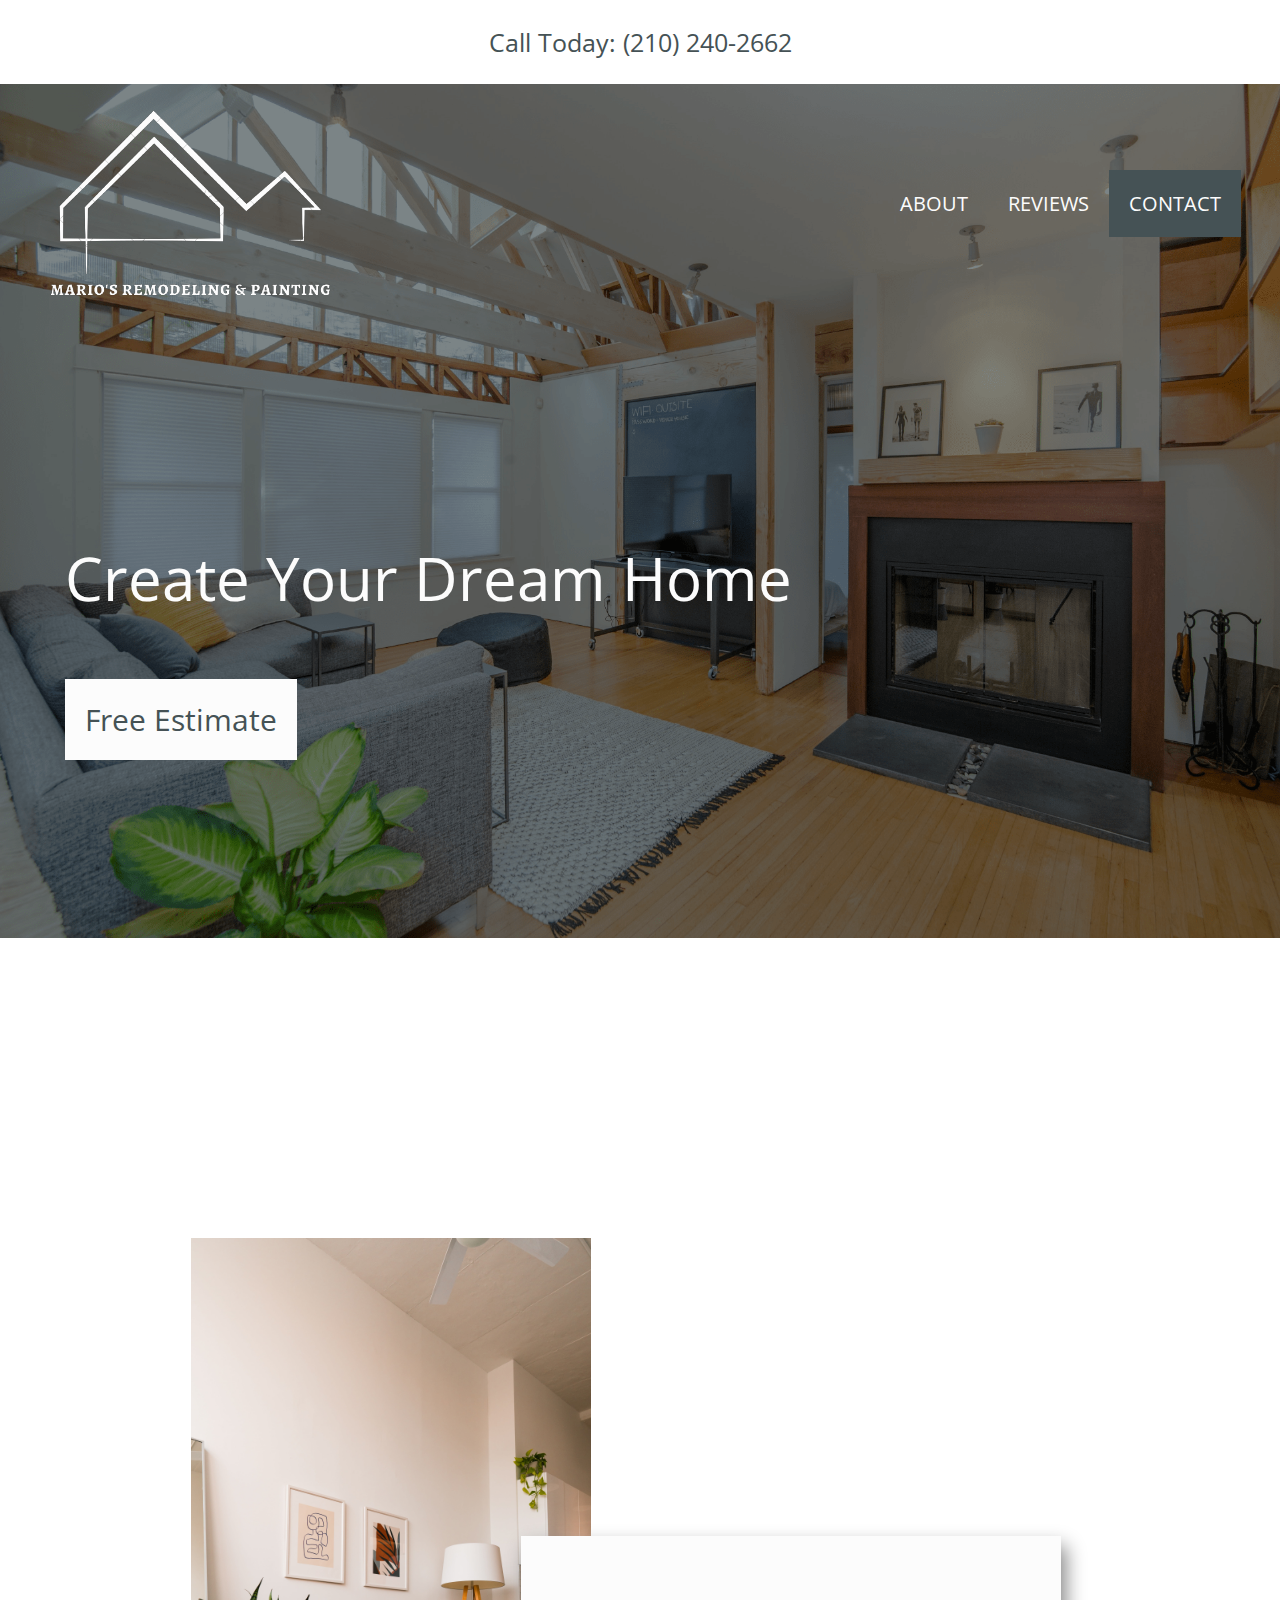
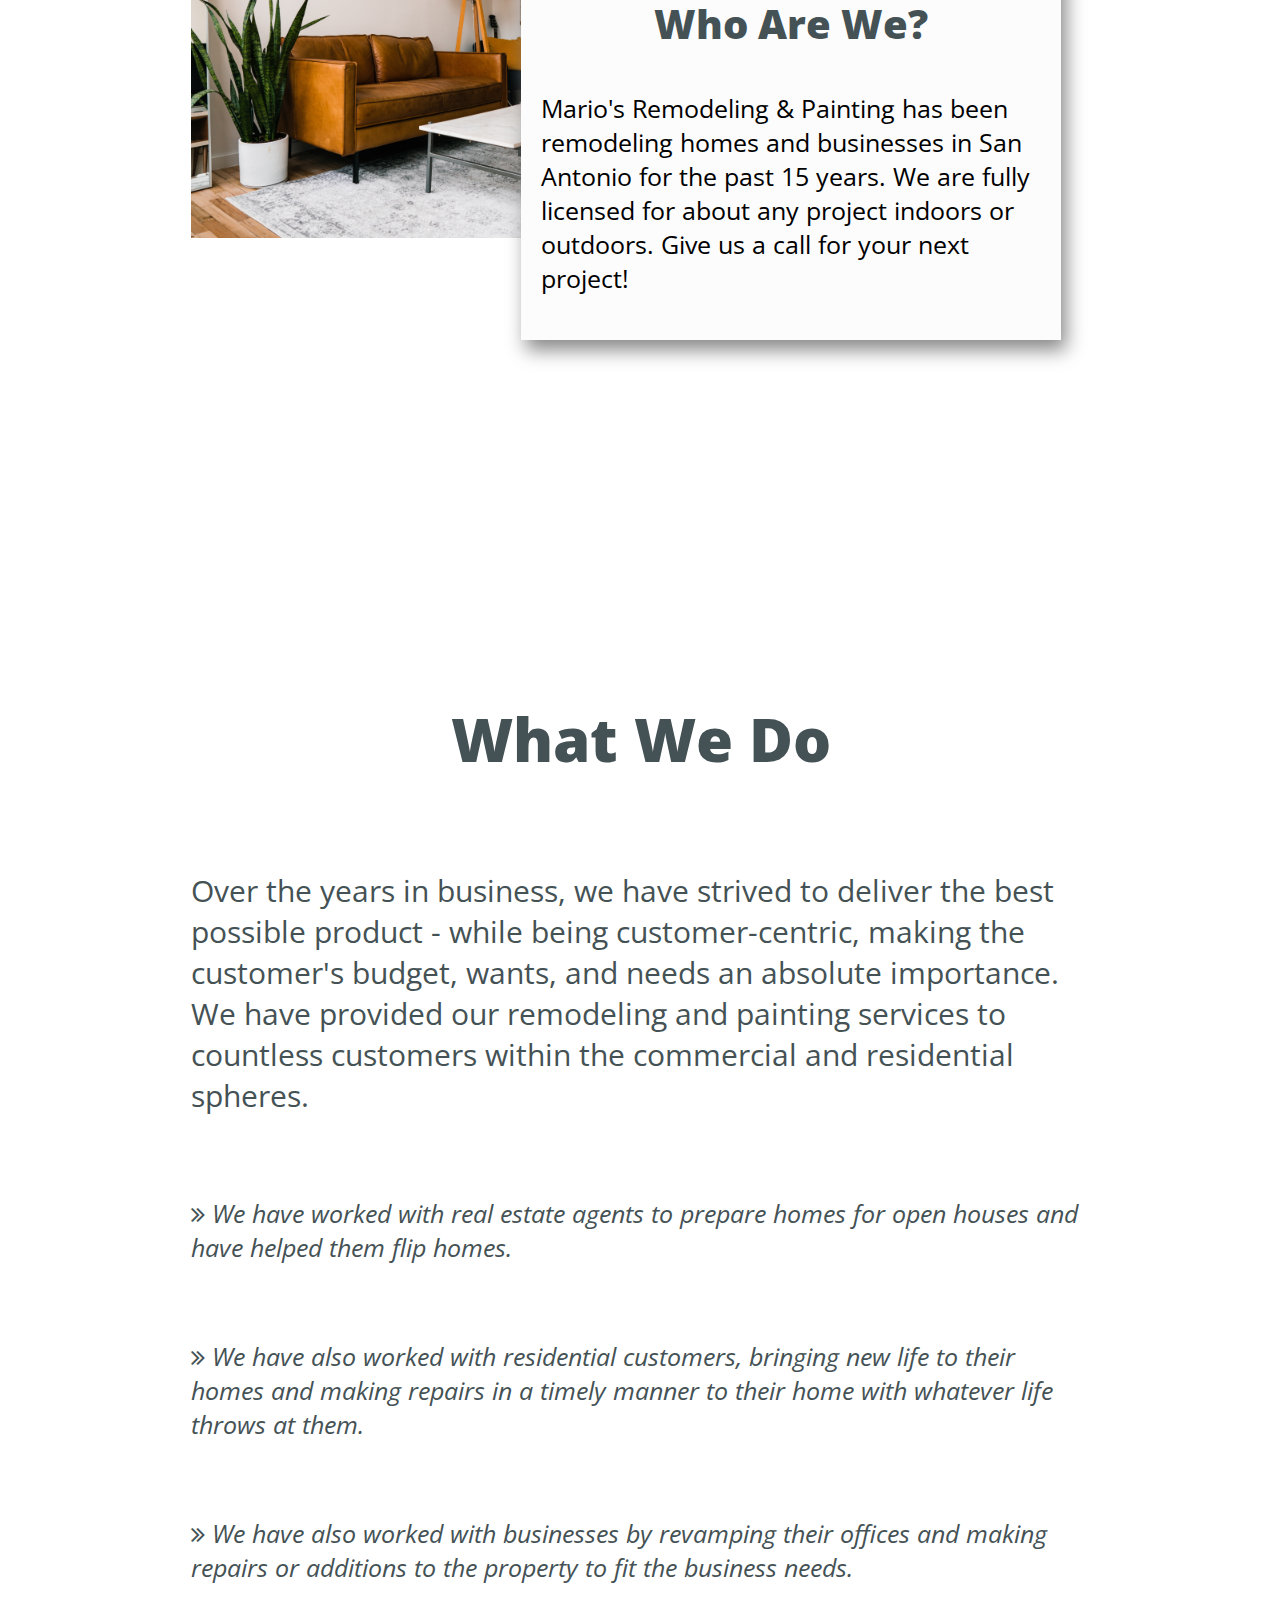
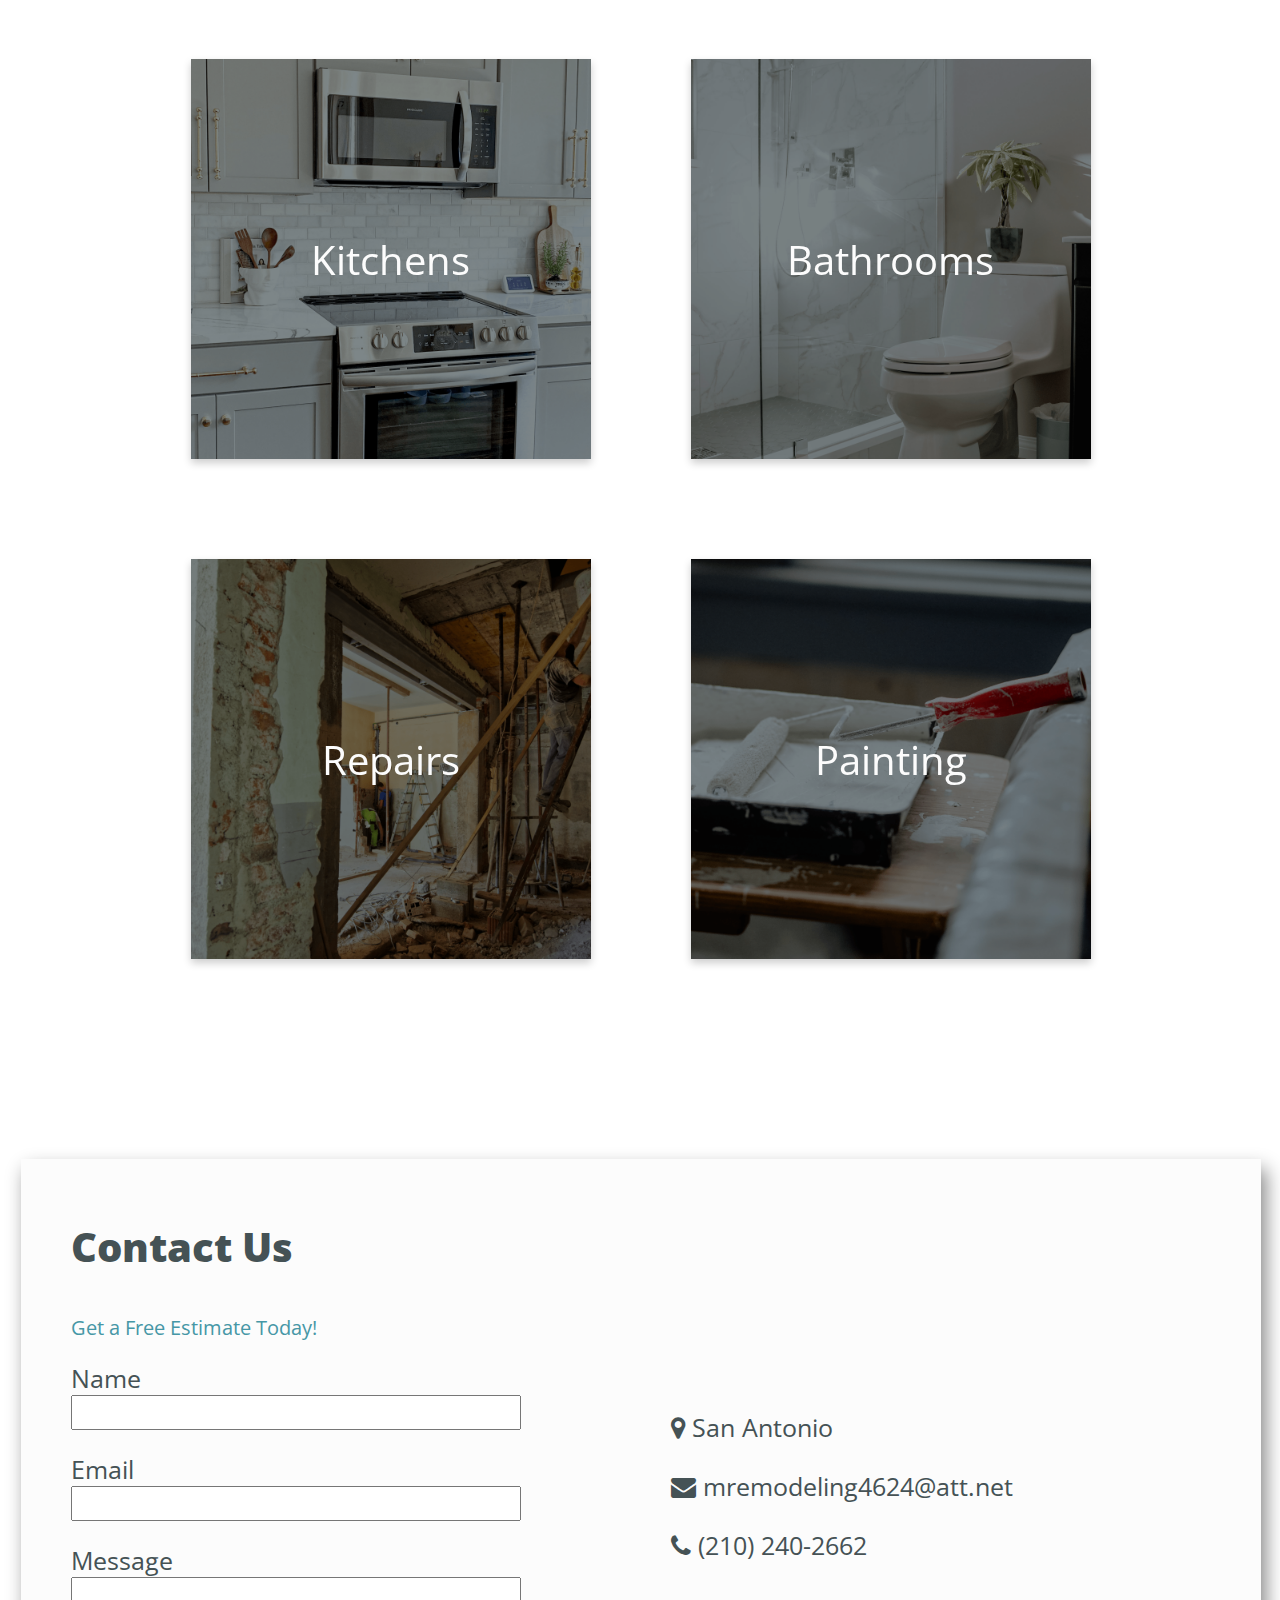
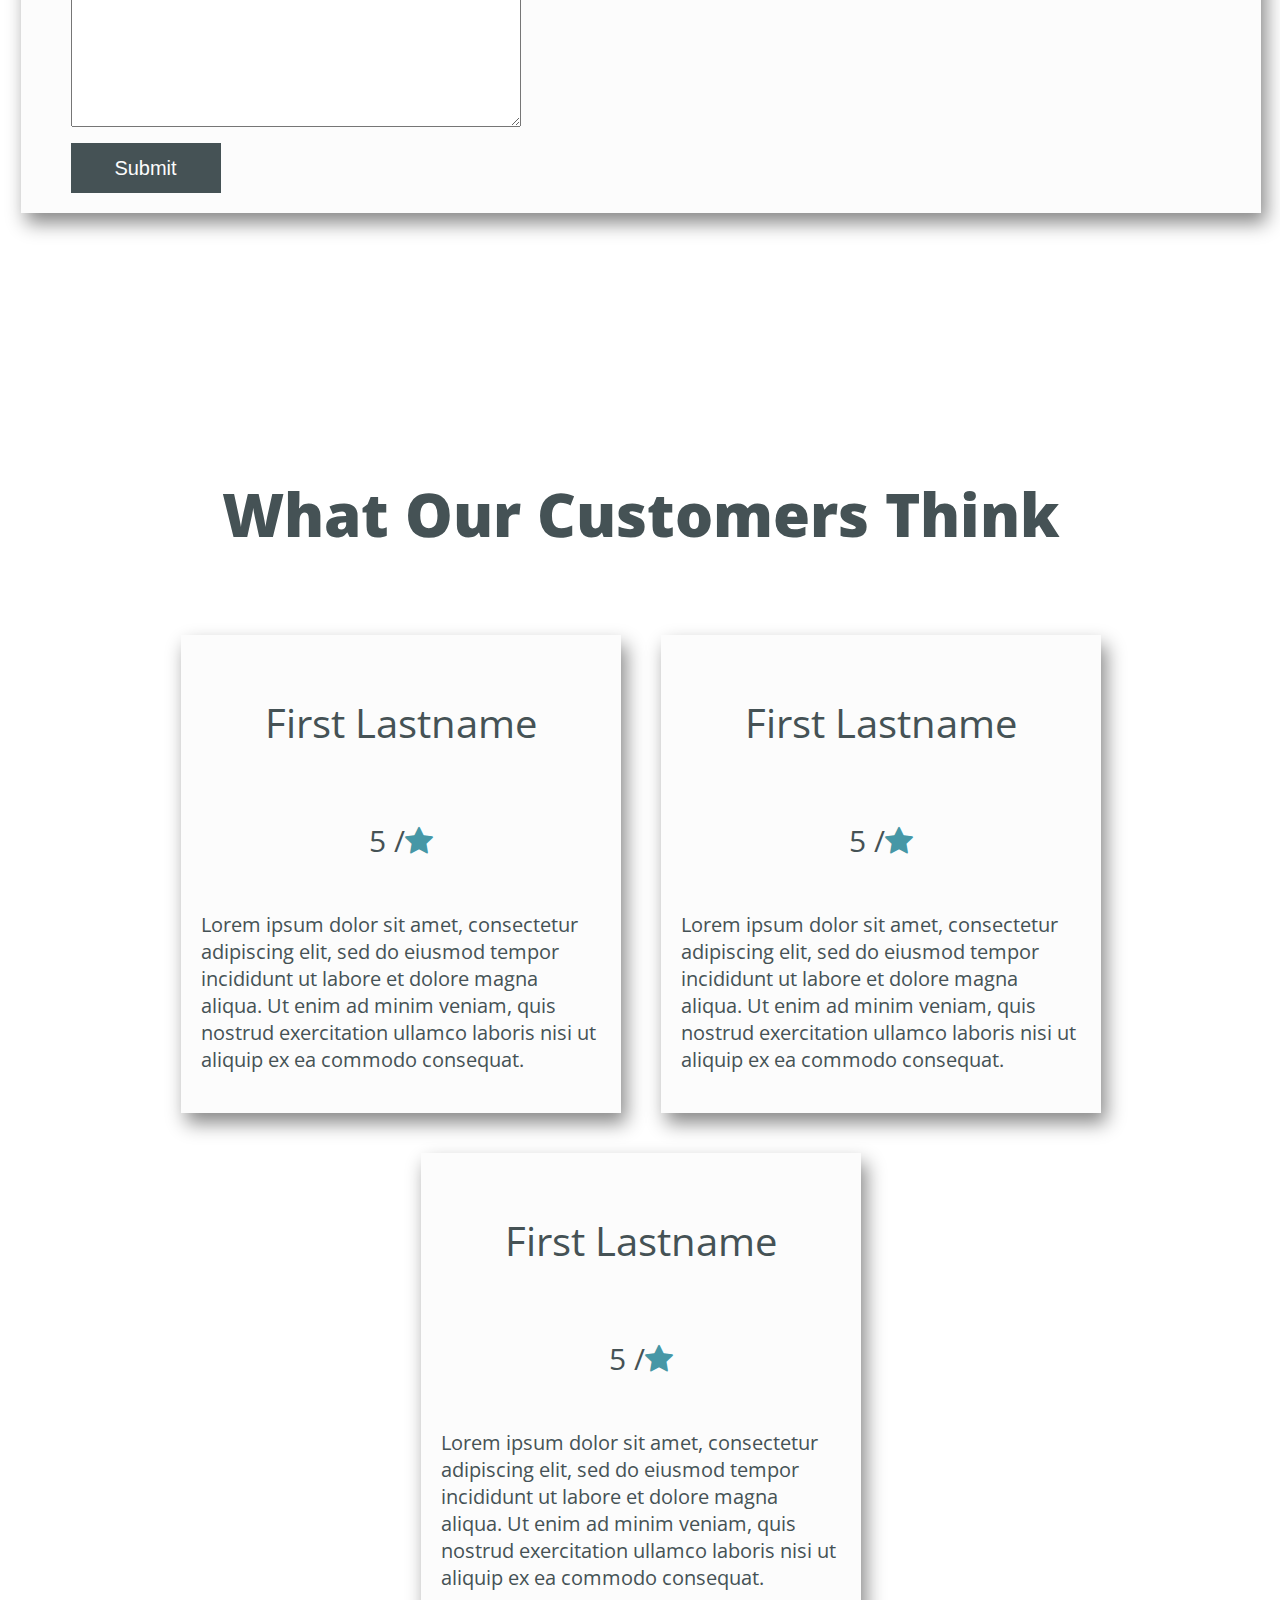
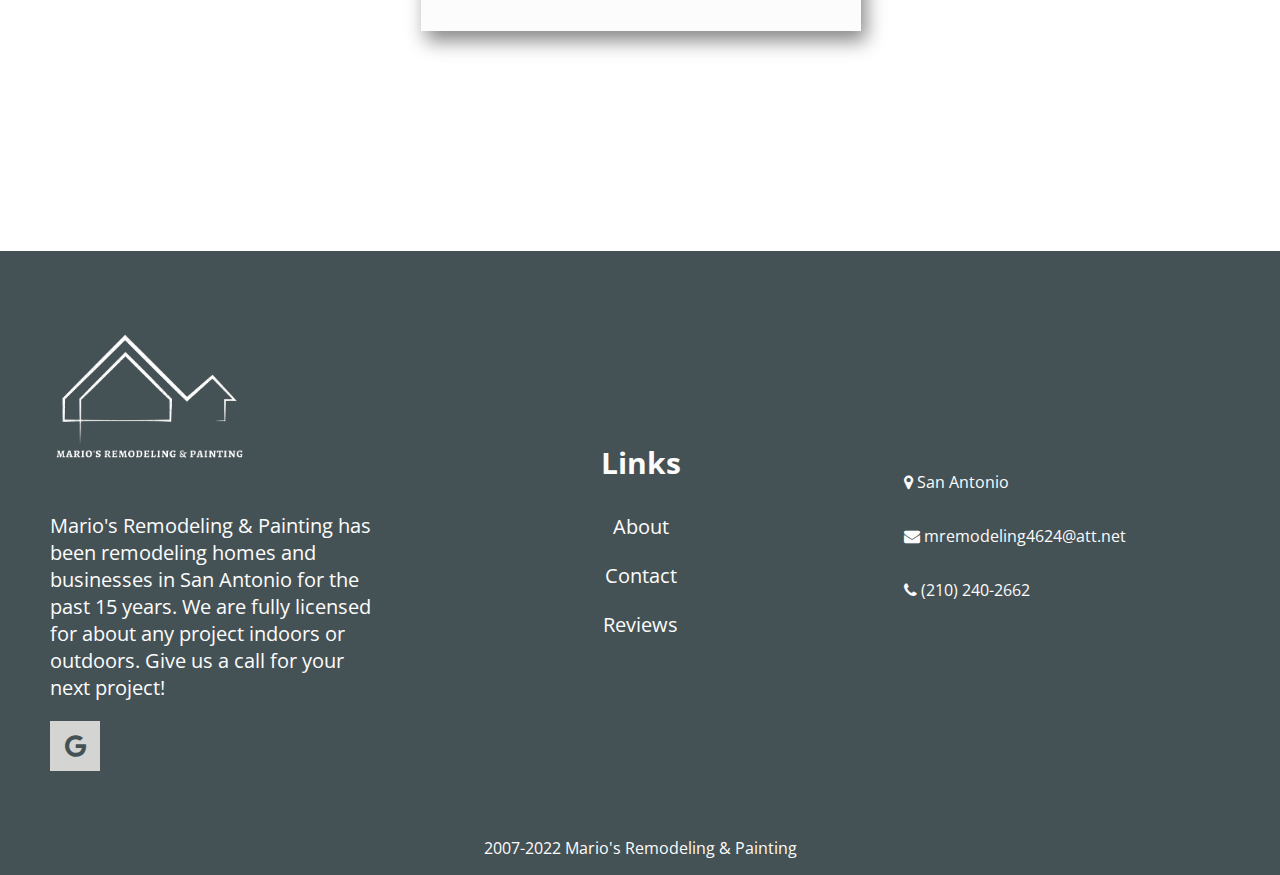
<file: index.html>
<html>
    <head>
        <title>Mario's Remodeling & Painting</title>
        <link rel="stylesheet" href="https://cdnjs.cloudflare.com/ajax/libs/font-awesome/4.7.0/css/font-awesome.min.css">
        <link rel="stylesheet" href="./styles/styles.css">
        <link href="https://fonts.googleapis.com/css2?family=Open+Sans&display=swap" rel="stylesheet">
    </head>

    <body>
      <div class="hero-container">
        <p class="hero-phonenumber">Call Today: <a href="tel:2102402662" class="phone-contact">(210) 240-2662</a></p>
      </div>
      <!--Banner (Hero Section)-->
      <div class="hero-container">
          <div class="hero-image-section">
              <img src="./images/bannerImage-min.png" class="hero-image"/>
          </div>
      </div>
      <div class="hero-container">
          <div class="hero-contents">
              <p class="hero-text">Create Your Dream Home</p>
              <a class="hero-button" href="#contact">Free Estimate</a>
          </div>
      </div>
      <div class="hero-container">
          <!--Navigation bar-->
          <div class="navigation-container">
              <span>
                  <img src="./images/MRP_Logo2-min.png" class="nav-logo"/>
              </span>

              <div class="nav-menu-contianer hide-mobile">
                  <a class="nav-menu-item" href="#about">ABOUT</a>
                  <a class="nav-menu-item" href="#reviews">REVIEWS</a>
                  <a class="nav-menu-item nav-menu-contact" href="#contact">CONTACT</a>
              </div>
              <div class="nav-menu-contianer hide-desktop">
                <a class="nav-menu-item nav-menu-contact" href="#contact">CONTACT</a>
            </div>
          </div>
      </div>

        <!--About Us Section-->
        <div class="about-container">
            <div class="about-section" id="about">
                <img src="./images/aboutImage-min.jpg" class="about-image"/>
                <div class="about-section-box">
                    <p class="about-title">Who Are We?</p>
                    <p class="about-text">Mario's Remodeling & Painting has been remodeling homes and businesses in San Antonio for the past 15 years. We are fully licensed for about any project indoors or outdoors. Give us a call for your next project!</p>
                </div>
            </div>
        </div>

        <!--What we do section-->
        <div class="what-we-do-container hide-mobile">
            <p class="what-we-do-title">What We Do</p>
            <div class="what-we-do-header-text-container">
              <p class="what-we-do-header-text-intro">Over the years in business, we have strived to deliver the best possible product - while being customer-centric, making the customer's budget, wants, and needs an absolute importance. We have provided our remodeling and painting services to countless customers within the commercial and residential spheres.</p>
              <p class="what-we-do-header-text-example"><i class="fa fa-angle-double-right"></i> We have worked with real estate agents to prepare homes for open houses and have helped them flip homes.</p>
              <p class="what-we-do-header-text-example"><i class="fa fa-angle-double-right"></i> We have also worked with residential customers, bringing new life to their homes and making repairs in a timely manner to their home with whatever life throws at them.</p>
              <p class="what-we-do-header-text-example"><i class="fa fa-angle-double-right"></i> We have also worked with businesses by revamping their offices and making repairs or additions to the property to fit the business needs.</p>
            </div>
            <div class="what-we-do-section">
                <div class="flip-card">
                    <div class="flip-card-inner">
                      <div class="flip-card-front">
                        <div class="wwd-card-text-container"><p class="what-we-do-text-title">Kitchens</p></div>
                        <img src="./images/kitchenImageFilter-min.png" class="what-we-do-image ">
                      </div>
                      <div class="flip-card-back">
                        <h1>Kitchens</h1>
                        <div class="card-list"> 
                          <p>• Countertops</p>
                          <p>• Backsplashes</p>
                          <p>• Flooring</p>
                          <p>• Painting</p>
                        </div>
                      </div>
                    </div>
                  </div>
                  <div class="flip-card">
                    <div class="flip-card-inner">
                      <div class="flip-card-front">
                        <div class="wwd-card-text-container"><p class="what-we-do-text-title">Bathrooms</p></div>
                        <img src="./images/bathroomImageFilter-min.png" class="what-we-do-image ">
                      </div>
                      <div class="flip-card-back">
                        <h1>Bathrooms</h1>
                        <div class="card-list"> 
                          <p>• Tub & Shower Installation</p>
                          <p>• Toilet replacement/Installation</p>
                          <p>• Flooring</p>
                          <p>• Painting</p>
                        </div> 
                      </div>
                    </div>
                  </div>
                  <div class="flip-card">
                    <div class="flip-card-inner">
                      <div class="flip-card-front">
                        <div class="wwd-card-text-container"><p class="what-we-do-text-title">Repairs</p></div>
                        <img src="./images/repairImageFilter-min.png" class="what-we-do-image ">
                      </div>
                      <div class="flip-card-back">
                        <h1>Repairs/General</h1> 
                          <div class="card-list"> 
                            <p>• Sheetrock</p>
                            <p>• Doors</p>
                            <p>• Insulation</p>
                            <p>• Fencing</p>
                            <p>• Siding</p>
                            <p>• Windows</p>   
                          </div>
                      </div>
                    </div>
                  </div>
                  <div class="flip-card">
                    <div class="flip-card-inner">
                      <div class="flip-card-front">
                        <div class="wwd-card-text-container"><p class="what-we-do-text-title">Painting</p></div>
                        <img src="./images/paintingImageFilter-min.png" class="what-we-do-image ">
                      </div>
                      <div class="flip-card-back">
                        <h1>Painting</h1> 
                          <div class="card-list"> 
                            <p>• Interior</p>
                            <p>• Exterior</p>
                            <p>• Staining</p>
                          </div>         
                      </div>
                    </div>
                  </div>
            </div>
        </div>

      <div class="what-we-do-container hide-desktop">
        <p class="what-we-do-title">What We Do</p>
        <div class="what-we-do-header-text-container">
          <p class="what-we-do-header-text-intro">Over the years in business, we have strived to deliver the best possible product - while being customer-centric, making the customer's budget, wants, and needs an absolute importance. We have provided our remodeling and painting services to countless customers within the commercial and residential spheres.</p>
          <p class="what-we-do-header-text-example"><i class="fa fa-angle-double-right"></i> We have worked with real estate agents to prepare homes for open houses and have helped them flip homes.</p>
          <p class="what-we-do-header-text-example"><i class="fa fa-angle-double-right"></i> We have also worked with residential customers, bringing new life to their homes and making repairs in a timely manner to their home with whatever life throws at them.</p>
          <p class="what-we-do-header-text-example"><i class="fa fa-angle-double-right"></i> We have also worked with businesses by revamping their offices and making repairs or additions to the property to fit the business needs.</p>
        </div>
        <div class="what-we-do-section">

          <div class="flip-card-front">
            <div class="wwd-card-text-container"><p class="what-we-do-text-title">Kitchens</p></div>
            <img src="./images/kitchenImageFilter-min.png" class="what-we-do-image ">
          </div>
          <div class="flip-card-back">
            <p class="flip-card-back-title">Kitchens</p> 
            <div class="card-list"> 
              <p class="flip-card-back-text">• Countertops</p>
              <p class="flip-card-back-text">• Backsplashes</p>
              <p class="flip-card-back-text">• Flooring</p>
              <p class="flip-card-back-text">• Painting</p>
            </div>
          </div>

          <div class="flip-card-front">
            <div class="wwd-card-text-container"><p class="what-we-do-text-title">Bathrooms</p></div>
            <img src="./images/bathroomImageFilter-min.png" class="what-we-do-image ">
          </div>
          <div class="flip-card-back">
            <p class="flip-card-back-title">Bathrooms</p>
            <div class="card-list"> 
              <p class="flip-card-back-text">• Tub & Shower Installation</p>
              <p class="flip-card-back-text">• Toilet replacement/Installation</p>
              <p class="flip-card-back-text">• Flooring</p>
              <p class="flip-card-back-text">• Painting</p>
            </div>  
          </div>

          <div class="flip-card-front">
            <div class="wwd-card-text-container"><p class="what-we-do-text-title">Repairs</p></div>
            <img src="./images/repairImageFilter-min.png" class="what-we-do-image ">
          </div>
          <div class="flip-card-back">
            <p class="flip-card-back-title">Repairs/General</p>
            <div class="card-list"> 
              <p class="flip-card-back-text">• Sheetrock</p>
              <p class="flip-card-back-text">• Doors</p>
              <p class="flip-card-back-text">• Flooring</p>
              <p class="flip-card-back-text">• Insulation</p>
              <p class="flip-card-back-text">• Fencing</p>
              <p class="flip-card-back-text">• Siding</p>
              <p class="flip-card-back-text">• Windows</p>   
            </div> 
          </div>

          <div class="flip-card-front">
            <div class="wwd-card-text-container"><p class="what-we-do-text-title">Painting</p></div>
            <img src="./images/paintingImageFilter-min.png" class="what-we-do-image ">
          </div>
          <div class="flip-card-back">
            <p class="flip-card-back-title">Painting</p> 
            <div class="card-list"> 
              <p class="flip-card-back-text">• Interior</p>
              <p class="flip-card-back-text">• Exterior</p>
              <p class="flip-card-back-text">• Staining</p>
            </div>  
          </div>
        </div>
      </div>

      <!--Contact us section-->
      <div class="contact-container" id="contact">
        <div class="contact-section">
          <div class="contact-right-section">
            <p class="contact-title">Contact Us</p>
            <p class="contact-subtitle">Get a Free Estimate Today!</p>

            <form>
              <label for="user_name" class="contact-label-text">Name</label><br>
              <input type="text" id="user_name" name="user_name" class="contact-input-field"/><br><br>

              <label for="user_email" class="contact-label-text">Email</label><br>
              <input type="email" id="user_email" name="user_email" class="contact-input-field"/><br><br>

              <label for="user_message" class="contact-label-text">Message</label><br>
              <textarea id="user_message" name="user_message" class="contact-message-field"></textarea><br>
            </form>
            <button class="contact-submit-button">Submit</button>
          </div>

          <div class="contact-left-section">
            <p><i class="fa fa-map-marker"></i> San Antonio</p>
            <p><i class="fa fa-envelope"></i> mremodeling4624@att.net</p>
            <p><i class="fa fa-phone"></i> <a href="tel:2102402662" class="phone-contact">(210) 240-2662</a></p>
          </div>
        </div>
      </div>


      <!--Customer feedback section-->
      <div class="feedback-container" id="reviews">
        <p class="feedback-title">What Our Customers Think</p>
        <div class="feedback-section">
          <div class="feedback-card">
            <p class="feedback-card-name">First Lastname</p>
            <p class="feedback-card-raiting">5 /<i class="fa fa-star feedback-card-raiting-star"></i></p>
            <p class="feedback-card-text">Lorem ipsum dolor sit amet, consectetur adipiscing elit, sed do eiusmod tempor incididunt ut labore et dolore magna aliqua. Ut enim ad minim veniam, quis nostrud exercitation ullamco laboris nisi ut aliquip ex ea commodo consequat.</p>
          </div>
          <div class="feedback-card">
            <p class="feedback-card-name">First Lastname</p>
            <p class="feedback-card-raiting">5 /<i class="fa fa-star feedback-card-raiting-star"></i></p>
            <p class="feedback-card-text">Lorem ipsum dolor sit amet, consectetur adipiscing elit, sed do eiusmod tempor incididunt ut labore et dolore magna aliqua. Ut enim ad minim veniam, quis nostrud exercitation ullamco laboris nisi ut aliquip ex ea commodo consequat.</p>
          </div>
          <div class="feedback-card">
            <p class="feedback-card-name">First Lastname</p>
            <p class="feedback-card-raiting">5 /<i class="fa fa-star feedback-card-raiting-star"></i></p>
            <p class="feedback-card-text">Lorem ipsum dolor sit amet, consectetur adipiscing elit, sed do eiusmod tempor incididunt ut labore et dolore magna aliqua. Ut enim ad minim veniam, quis nostrud exercitation ullamco laboris nisi ut aliquip ex ea commodo consequat.</p>
          </div>
        </div>
      </div>


      <!--Footer-->
      <div class="footer-container">
        <div class="footer-section">
          <div class="footer-left">
            <img src="./images/MRP_Logo2.png" class="footer-logo"/>
            <p class="footer-normal-text">Mario's Remodeling & Painting has been remodeling homes and businesses in San Antonio for the past 15 years. We are fully licensed for about any project indoors or outdoors. Give us a call for your next project!</p>
            <div>
              <button class="footer-social-button"><i class="fa fa-google"></i></button>
            </div>
          </div>

          <div class="footer-middle">
            <p class="footer-title-text">Links</p>
            <a class="footer-normal-text" href="#about">About</a><br>
            <a class="footer-normal-text" href="#contact">Contact</a><br>
            <a class="footer-normal-text" href="#reviews">Reviews</a><br>
          </div>

          <div class="footer-right">
            <p class="footer-normal-text-contact"><i class="fa fa-map-marker"></i> San Antonio</p>
            <p class="footer-normal-text-contact"><i class="fa fa-envelope"></i> mremodeling4624@att.net</p>
            <p class="footer-normal-text-contact"><i class="fa fa-phone"></i> <a href="tel:2102402662" class="phone-footer">(210) 240-2662</a></p>
          </div>
        </div>
        <p class="footer-final-text">2007-2022 Mario's Remodeling & Painting</p>
      </div>




    </body>
</html>
</file>
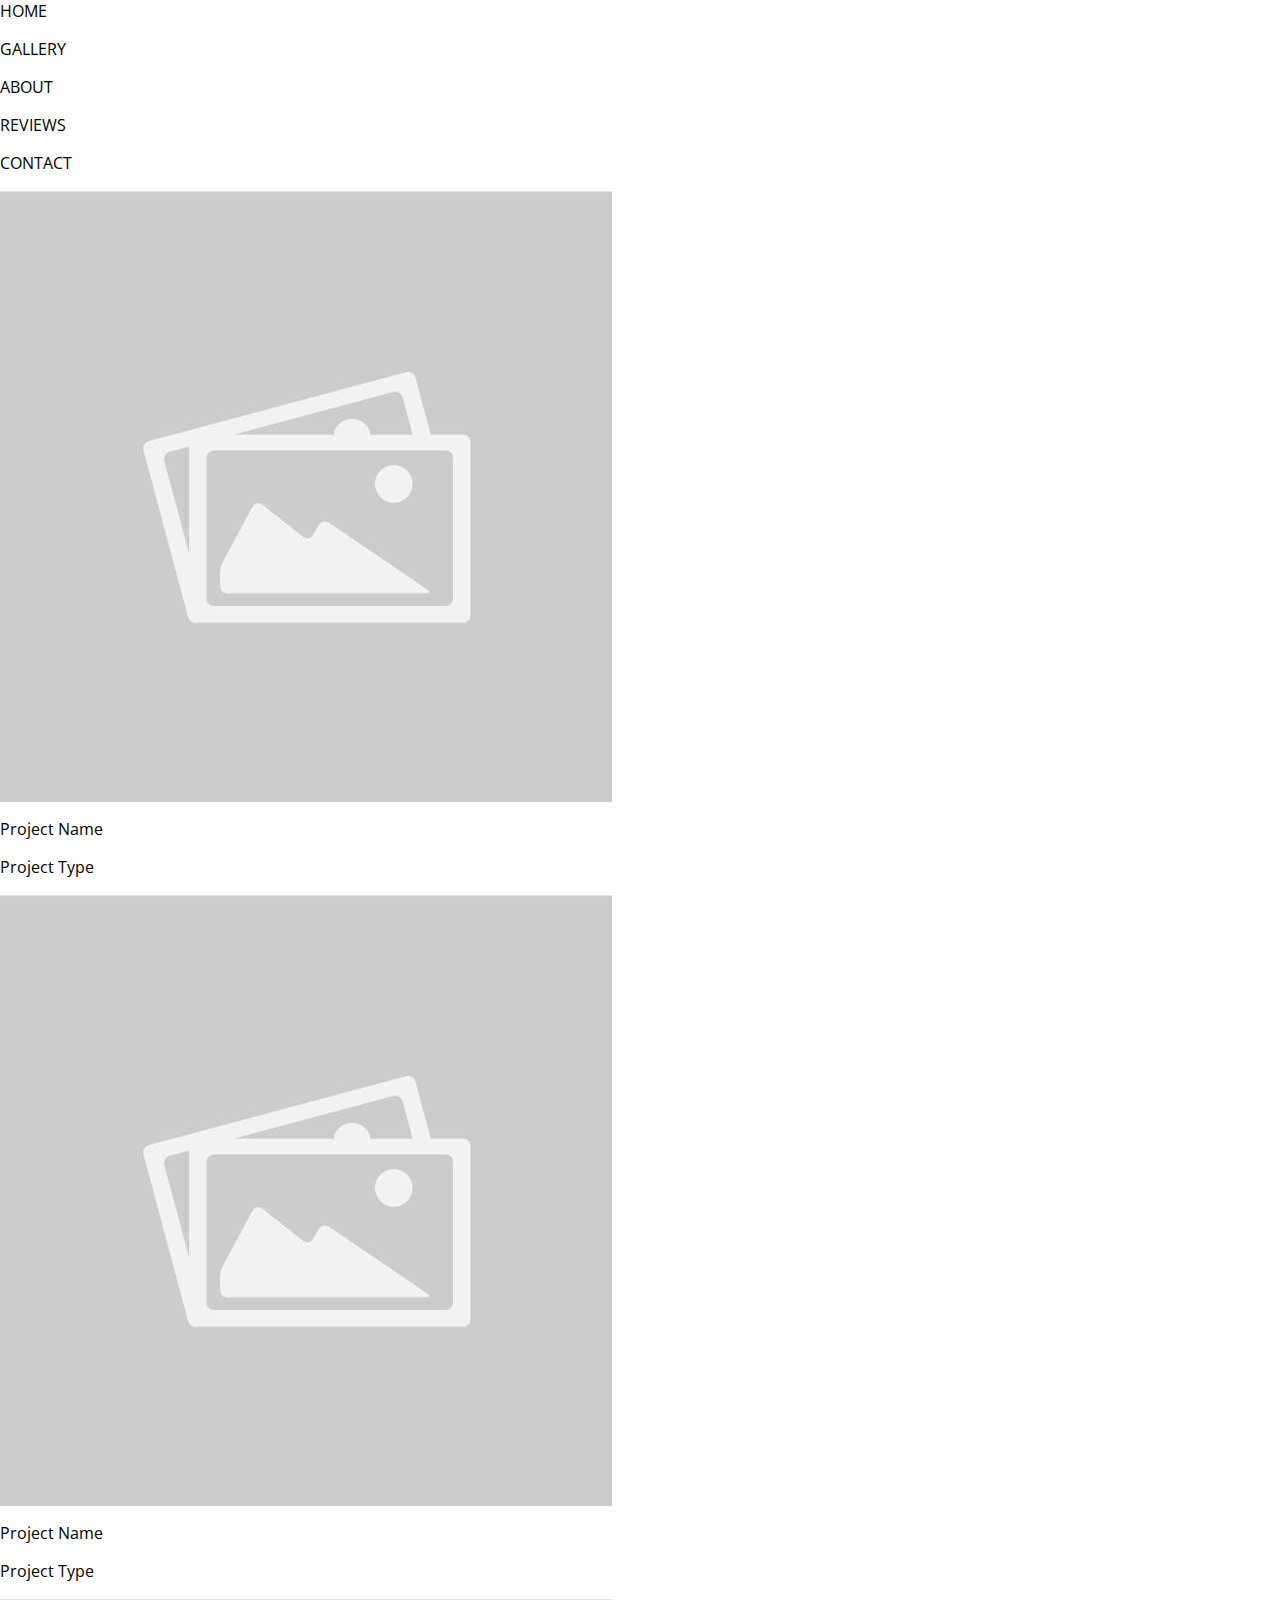
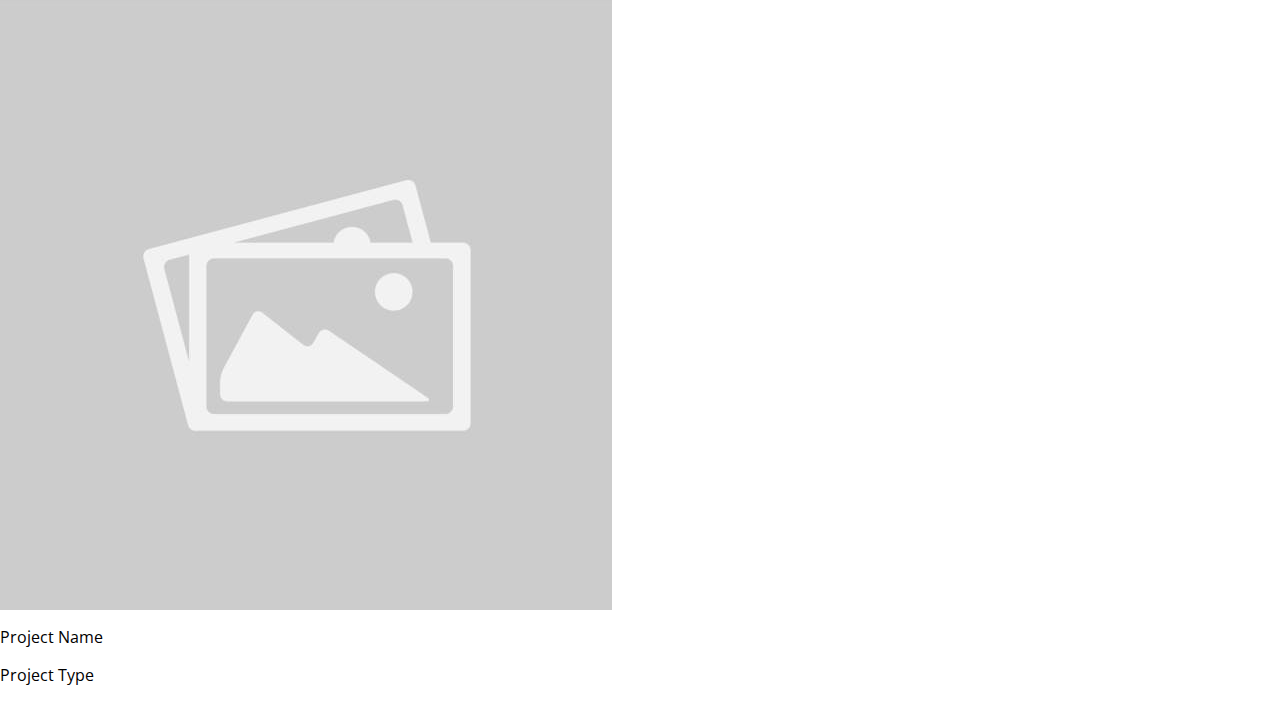
<file: gallery.html>
<html>
    <head>
        <title>Gallery</title>
        <link rel="stylesheet" href="https://cdnjs.cloudflare.com/ajax/libs/font-awesome/4.7.0/css/font-awesome.min.css">
        <link rel="stylesheet" href="./styles/styles.css">
        <link href="https://fonts.googleapis.com/css2?family=Open+Sans&display=swap" rel="stylesheet">
    </head>

    <body>
        <div>
            <p>HOME</p>
            <p>GALLERY</p>
            <p>ABOUT</p>
            <p>REVIEWS</p>
            <p>CONTACT</p>
        </div>

        <!-- Project Card Container -->
        <div>
            <div>
                <img src="./images/placeholder.jpg"/>
                <p>Project Name</p>
                <p>Project Type</p>
            </div>
            <div>
                <img src="./images/placeholder.jpg"/>
                <p>Project Name</p>
                <p>Project Type</p>
            </div>
            <div>
                <img src="./images/placeholder.jpg"/>
                <p>Project Name</p>
                <p>Project Type</p>
            </div>
        </div>

    </body>
</html>
</file>
<file: styles/styles.css>
body
{
    margin: 0 0 0 0;
    padding: 0 0 0 0;
    font-family: 'Open Sans', sans-serif;
    margin-right: -1px;
}

a
{
    text-decoration: none;
}

.phone-footer
{
    color: #fcfcfc;
}

.phone-contact
{
    color: #455255;
}

@media only screen and (min-width: 1050px)
{
    .hero-container
    {
        display:flex;
        justify-content: center;
        align-items: center;
    }

    .hero-image-section
    {
        display:flex;
        flex-direction: row;
        justify-content: center;
        align-items: center;
    }

    .hero-image
    {
        width: 100%;
        max-width: 1400px;
    }

    .hero-contents
    {
        position: absolute;
        display: flex;
        flex-direction: column;
        align-items: flex-start;

        margin-top: -50%;
        
        width: 90%;
        max-width: 1200px;
    }
    .hero-text
    {
        font-size: 60px;
        color: #fcfcfc;
    }

    .hero-button
    {
        font-size: 30px;
        color: #455255;
        background-color: #fcfcfc;
        border-style: none;

        padding: 20 20 20 20;
    }

    .hero-phonenumber
    {
        color:#455255;
        font-size: 25px;
        text-decoration: none;
    }

    .navigation-container
    {
        position: absolute;

        display:flex;
        flex-direction: row;
        justify-content: flex-start;
        align-items: center;

        width: 100%;
        max-width: 1200px;

        top: 60px;
    }

    .nav-logo
    {
        width: 300px;
    }

    .nav-menu-contianer
    {
        display: flex;
        flex-direction: row;
        justify-content: flex-end;
        align-items: center;

        width: 100%;
    }

    .nav-menu-item
    {
        color: #fcfcfc;
        padding: 20 20 20 20;
        font-size: 20px;
        text-decoration: none;
    }

    .nav-menu-contact
    {
        background-color: #455255;
    }

    .about-container
    {
        display:flex;
        justify-content: center;
        align-items: center;

        margin-top: 100px;
    }

    .about-section
    {
        display:flex;
        justify-content: center;
        align-items: center;

        width: 100%;
        max-width: 1200px;

        height: 1000px;
    }
    .about-image
    {
        width: 400px;
        margin-right: 500px;
    }

    .about-section-box
    {
        position: absolute;
        margin-left: 300px;
        margin-top: 400px;

        width: 100%;
        max-width: 500px;
        
        background-color: #fcfcfc;
        box-shadow: 5px 10px 18px #888888;

        padding: 20 20 20 20;
    }

    .about-title
    {
        font-size: 40px;
        color: #455255;
        font-weight: 800;
        text-align: center;
    }

    .about-text
    {
        font-size: 25px;
    }

    .what-we-do-container
    {
        display:flex;
        flex-direction: column;
        justify-content: center;
        align-items: center;

        margin-top: 200px;
    }

    .what-we-do-section
    {
        margin-top: 50px;
        display:grid;
        grid-template-columns: auto auto;
        justify-content: center;
        gap: 100px;

        width: 100%;
        max-width: 1200px;
    }

    .what-we-do-title
    {
        font-size: 60px;
        color: #455255;
        font-weight: 800;
    }

    .what-we-do-header-text-container
    {
        width: 100%;
        max-width: 900px;

        color: #455255;
    }

    .what-we-do-header-text-intro
    {
        font-size: 30px;
    }

    .what-we-do-header-text-example
    {
        font-size: 25px;
        padding-top: 50px;
        font-style: italic;
    }

    .what-we-do-image
    {
        width: 400px;
    }

    .wwd-card-text-container
    {
        display: flex;
        justify-content: center;
        align-items: center;

        width: 400px;
        height: 400px;
        position: absolute

    }

    .what-we-do-text-title
    {
        font-size: 40px;
        color: #fcfcfc;
    }



    .flip-card {
        background-color: transparent;
        width: 400px;
        height: 400px;
        perspective: 1000px;
    }
    
    .flip-card-inner {
        position: relative;
        width: 100%;
        height: 100%;
        text-align: center;
        transition: transform 0.6s;
        transform-style: preserve-3d;
        box-shadow: 0 4px 8px 0 rgba(0,0,0,0.2);
    }
    
    .card-list
    {
        font-size: 20px;
    }

    .flip-card:hover .flip-card-inner {
        transform: rotateY(180deg);
    }
    
    .flip-card-front, .flip-card-back {
        position: absolute;
        width: 100%;
        height: 100%;
        -webkit-backface-visibility: hidden;
        backface-visibility: hidden;
    }
    
    .flip-card-front {
        background-color: #bbb;
        color: black;
    }
    
    .flip-card-back {
        background-color: #fcfcfc;
        color: #455255;
        transform: rotateY(180deg);
        padding: 20 20 20 20;
        font-size: 20px;

    }
    
    .contact-container
    {
        display: flex;
        flex-direction: row;
        justify-content: center;
        align-items: center;

        margin-top: 200px;
    }

    .contact-section
    {
        display: flex;
        flex-direction: row;
        justify-content: flex-start;
        align-items: center;

        background-color: #fcfcfc;
        box-shadow: 5px 10px 18px #888888;

        padding: 20 20 20 20;

        width: 100%;
        max-width: 1200px;
    }

    .contact-right-section
    {
        width: 100%;
        max-width: 600px;

        padding-left: 30px;
    }

    .contact-title
    {
        font-size: 40px;
        color: #455255;
        font-weight: 800;
    }

    .contact-subtitle
    {
        font-size: 20px;
        color: #4697a6;
    }

    .contact-label-text
    {
        font-size: 25px;
        color: #455255;
    }

    .contact-input-field
    {
        height: 35px;
        width: 75%;

        font-size: 20px;
    }


    .contact-message-field
    {
        height: 150px;
        width: 75%;
    }

    .contact-submit-button
    {
        font-size: 20px;
        width: 150px;
        height: 50px;

        background-color: #455255;
        color: #fcfcfc;
        border-style: none;
    }


    .contact-left-section
    {
        font-size: 25px;
        color: #455255;
    }

    .feedback-container
    {
        display: flex;
        flex-direction: column;
        justify-content: center;
        align-items: center;

        margin-top: 200px;
    }

    .feedback-section
    {
        display: flex;
        flex-direction: row;
        justify-content: center;
        align-items: center;
        flex-wrap: wrap;
        
        width: 100%;
        max-width: 1200px;
    }

    .feedback-card
    {
        display: flex;
        flex-direction: column;
        justify-content: center;
        align-items: center;

        background-color: #fcfcfc;
        box-shadow: 5px 10px 18px #888888;

        width: 400px;

        margin: 20 20 20 20;
        padding: 20 20 20 20;

    }

    .feedback-title
    {
        font-size: 60px;
        color: #455255;
        font-weight: 800;
    }

    .feedback-card-name
    {
        font-size: 40px;
        color: #455255;
    }

    .feedback-card-raiting
    {
        font-size: 30px;
        color: #455255; 
    }

    .feedback-card-raiting-star
    {
        color: #4697a6; 
    }

    .feedback-card-text
    {
        font-size: 20px;
        color: #455255;
    }

    .footer-container
    {
        display: flex;
        flex-direction: column;
        justify-content: center;
        align-items: center;

        margin-top: 200;
        background-color: #455255;

    }

    .footer-section
    {
        display: flex;
        flex-direction: row;
        justify-content: flex-start;
        align-items: center;

        width: 100%;
        max-width: 1400px;

        color:#fcfcfc;
    }

    .footer-left
    {
        display: flex;
        flex-direction: column;

        width: 33.33%;
        padding: 50 50 50 50;
    }


    .footer-middle
    {
        display: flex;
        flex-direction: column;
        align-items: center;
        width: 33.33%;
        padding: 50 50 50 50;
    }

    .footer-right
    {
        display: flex;
        flex-direction: column;

        width: 33.33%;
        padding: 50 50 50 50;
    }

    .footer-logo
    {
        width: 200px;
    }

    .footer-normal-text
    {
        font-size: 20px;
        text-decoration: none;
        color:#fcfcfc;
    }

    .footer-title-text
    {
        font-size: 30px;
        font-weight: 700;
    }

    .footer-social-button
    {
        background-color: #d4d4d2;
        color: #455255;
        border-style: none;

        width: 50px;
        height: 50px;

        font-size: 25px;
    }

    .footer-final-text
    {
        font-size: 16px;
        color: #fcfcfc;
    }

    .hide-desktop
    {
        display: none;
    }
}


@media only screen and (max-width: 1049px)
{
    .hero-container
    {
        display:flex;
        justify-content: center;
        align-items: center;
    }

    .hero-image-section
    {
        display:flex;
        flex-direction: row;
        justify-content: center;
        align-items: center;
    }

    .hero-image
    {
        height: 100%;
        height: 1500px;
        width:100%;
        object-fit: cover;
        object-position: 20% 0;
    }

    .hero-contents
    {
        position: absolute;
        display: flex;
        flex-direction: column;
        align-items: center;

        margin-top: -150%;
        
        width: 100%;
        max-width: 900px;
    }
    .hero-text
    {
        font-size: 70px;
        color: #fcfcfc;
    }

    .hero-button
    {
        font-size: 50px;
        color: #455255;
        background-color: #fcfcfc;
        border-style: none;

        padding: 30 30 30 30;
    }

    .hero-phonenumber
    {
        color:#455255;
        font-size: 45px;
        text-decoration: none;
    }

    .navigation-container
    {
        position: absolute;

        display:flex;
        flex-direction: row;
        justify-content: flex-start;
        align-items: center;

        width: 100%;
        max-width: 900px;


        top: 120px;
    }

    .nav-logo
    {
        width: 400px;
    }

    .nav-menu-contianer
    {
        display: flex;
        flex-direction: row;
        justify-content: flex-end;
        align-items: center;

        width: 100%;
    }

    .nav-menu-item
    {
        color: #fcfcfc;
        padding: 20 20 20 20;
        font-size: 40px;
        text-decoration: none;
    }

    .nav-menu-contact
    {
        background-color: #455255;
    }

    .about-container
    {
        display:flex;
        justify-content: center;
        align-items: center;

        margin-top: 400px;
    }

    .about-section
    {
        display:flex;
        flex-direction: column;
        justify-content: center;
        align-items: center;

        width: 100%;
        max-width: 900px;

        height: 1000px;
    }
    .about-image
    {

        height: 600px;
        width: 100%;
        max-width: 650px;
        object-fit:cover;
        object-position: 100% 1;
    }

    .about-section-box
    {
        margin-top: 50px;
        width: 100%;
        max-width: 600px;
        
        background-color: #fcfcfc;
        box-shadow: 5px 10px 18px #888888;

        padding: 30 30 30 30;
    }

    .about-title
    {
        font-size: 60px;
        color: #455255;
        font-weight: 800;
        text-align: center;
    }

    .about-text
    {
        font-size: 40px;
        text-align: center;
    }

    .what-we-do-container
    {
        display:flex;
        flex-direction: column;
        justify-content: center;
        align-items: center;

        margin-top: 500px;
    }

    .what-we-do-section
    {
        margin-top: 50px;
        display:flex;
        flex-direction: column;
        justify-content: center;
        align-items: center;

        width: 100%;
        max-width: 900px;
    }

    .what-we-do-title
    {
        font-size: 60px;
        color: #455255;
        font-weight: 800;
    }

    .what-we-do-header-text-container
    {
        width: 100%;
        max-width: 600px;

        color: #455255;
    }

    .what-we-do-header-text-intro
    {
        font-size: 40px;
    }

    .what-we-do-header-text-example
    {
        font-size: 35px;
        padding-top: 50px;
        font-style: italic;
    }

    .what-we-do-image
    {
        width: 600px;
        margin-top: 100px;
    }

    .wwd-card-text-container
    {
        display: flex;
        justify-content: center;
        align-items: center;

        width: 600px;
        height: 600px;
        position: absolute;
        margin-top: 100px;


    }

    .what-we-do-text-title
    {
        font-size: 55px;
        color: #fcfcfc;
    }
    
    .flip-card-back {
        margin-top: 50px;
        width: 100%;
        max-width: 550px;
        
        background-color: #fcfcfc;
        box-shadow: 5px 10px 18px #888888;

        padding: 30 30 30 30;
    }

    .flip-card-back-title
    {
        font-size: 55px;
        text-align: center;
        color: #455255;
    }

    .card-list
    {
        font-size: 20px;
        text-align: left;
    }

    .flip-card-back-text
    {
        font-size: 35px;
        text-align: center;
        color: #455255;
    }
    
    .contact-container
    {
        display: flex;
        flex-direction: row;
        justify-content: center;
        align-items: center;

        margin-top: 400px;
    }

    .contact-section
    {
        display: flex;
        flex-direction: column;
        justify-content: center;
        align-items: center;

        background-color: #fcfcfc;
        box-shadow: 5px 10px 18px #888888;

        padding: 20 20 20 20;

        width: 100%;
        max-width: 800px;
    }

    .contact-right-section
    {
        width: 100%;
        padding-left: 30px;

        display: flex;
        flex-direction: column;
        justify-content: center;
        align-items: center;
    }

    .contact-title
    {
        font-size: 60px;
        color: #455255;
        font-weight: 800;
        text-align: center;
    }

    .contact-subtitle
    {
        font-size: 40px;
        color: #4697a6;
        text-align: center;

    }

    .contact-label-text
    {
        font-size: 40px;
        color: #455255;
        padding-bottom: 100px;
    }

    .contact-input-field
    {
        height: 75px;
        width: 500px;

        font-size: 20px;
        margin-top: 40px;
    }


    .contact-message-field
    {
        height: 200px;
        width: 500px;

        font-size: 20px;
        margin-top: 30px;

    }

    .contact-submit-button
    {
        font-size: 40px;
        width: 200px;
        height: 80px;

        background-color: #455255;
        color: #fcfcfc;
        border-style: none;

        margin-top: 80px;
    }

    .contact-left-section
    {

        margin-top: 30px;
        font-size: 45px;
        color: #455255;
        width: 100%;

        display: flex;
        flex-direction: row;
        justify-content: center;
        align-items: center;
        flex-wrap: wrap;
        text-decoration: none;

    }

    .feedback-container
    {
        display: flex;
        flex-direction: column;
        justify-content: center;
        align-items: center;

        margin-top: 200px;
    }

    .feedback-section
    {
        display: flex;
        flex-direction: row;
        justify-content: center;
        align-items: center;
        flex-wrap: wrap;
        
        width: 100%;
        max-width: 900px;
    }

    .feedback-card
    {
        display: flex;
        flex-direction: column;
        justify-content: center;
        align-items: center;
        flex-wrap: wrap;

        background-color: #fcfcfc;
        box-shadow: 5px 10px 18px #888888;

        width: 600px;

        margin: 20 20 20 20;
        padding: 30 30 30 30;

    }

    .feedback-title
    {
        font-size: 60px;
        color: #455255;
        font-weight: 800;
    }

    .feedback-card-name
    {
        font-size: 50px;
        color: #455255;
    }

    .feedback-card-raiting
    {
        font-size: 40px;
        color: #455255; 
    }

    .feedback-card-raiting-star
    {
        color: #4697a6; 
    }

    .feedback-card-text
    {
        font-size: 35px;
        color: #455255;
        text-align: center;
    }

    .footer-container
    {
        display: flex;
        flex-direction: column;
        justify-content: center;
        align-items: center;

        margin-top: 200;
        background-color: #455255;

    }

    .footer-section
    {
        display: flex;
        flex-direction: column;
        justify-content: center;
        align-items: center;

        width: 100%;

        color:#fcfcfc;
    }

    .footer-left
    {
        display: flex;
        flex-direction: column;

        width: 80%;
    }


    .footer-middle
    {
        display: flex;
        flex-direction: column;
        align-items: flex-start;
        width: 80%;

        margin-top: 40px;
    }

    .footer-right
    {
        display: flex;
        flex-direction: row;
        justify-content: center;
        justify-content: space-between;
        align-items: center;

        width: 90%;

        margin-top: 40px;

        
    }

    .footer-logo
    {
        width: 200px;
    }

    .footer-normal-text
    {
        font-size: 16px;
        text-decoration: none;
        color:#fcfcfc;
    }

    .footer-title-text
    {
        font-size: 30px;
        font-weight: 700;
    }

    .footer-title-text-contact
    {
        font-size: 5px;
    }

    .footer-social-button
    {
        background-color: #d4d4d2;
        color: #455255;
        border-style: none;

        width: 60px;
        height: 60px;

        font-size: 20px;

        text-align: center;

    }

    .footer-normal-text-contact
    {
        font-size: 25px;
        color: #fcfcfc;
        text-decoration: none;
    }

    .footer-final-text
    {
        margin-top: 40px;
        font-size: 16px;
        color: #fcfcfc;
    }

    .hide-mobile
    {
        display: none;
    }
}
</file>
